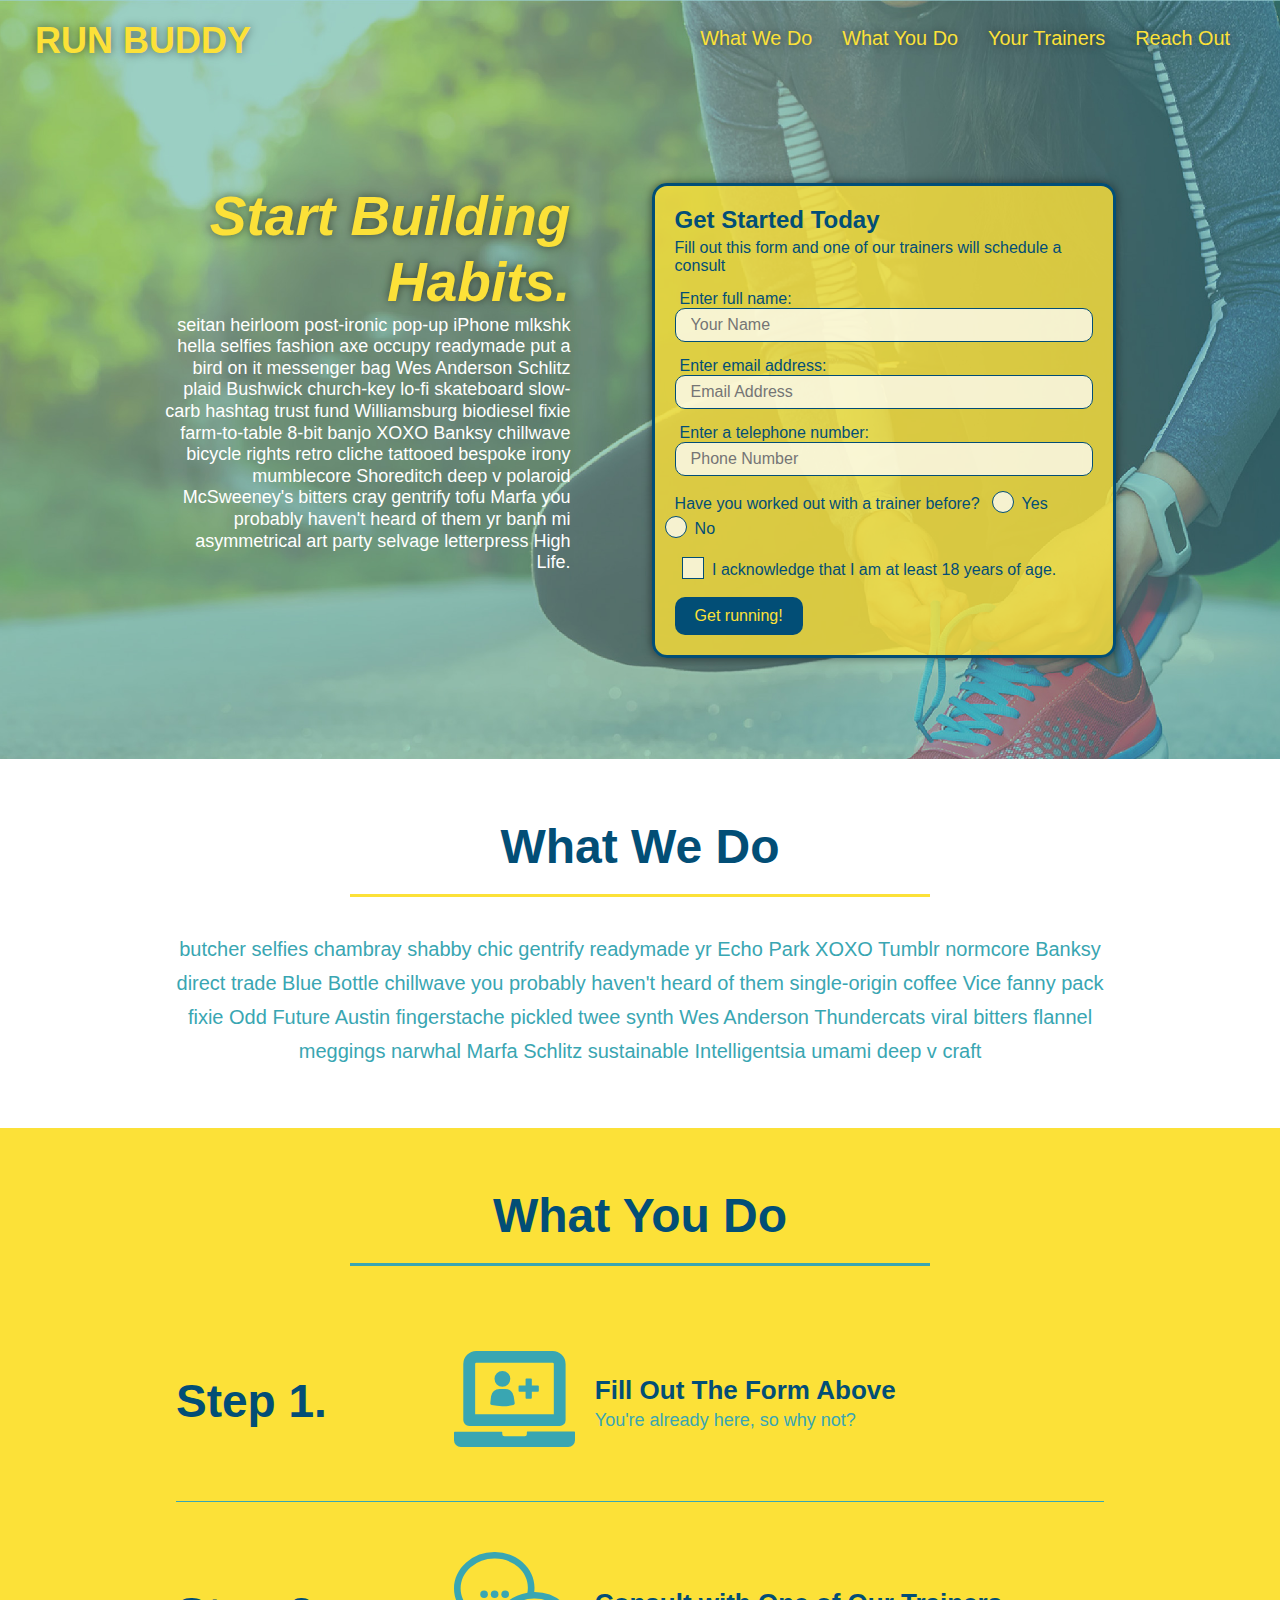
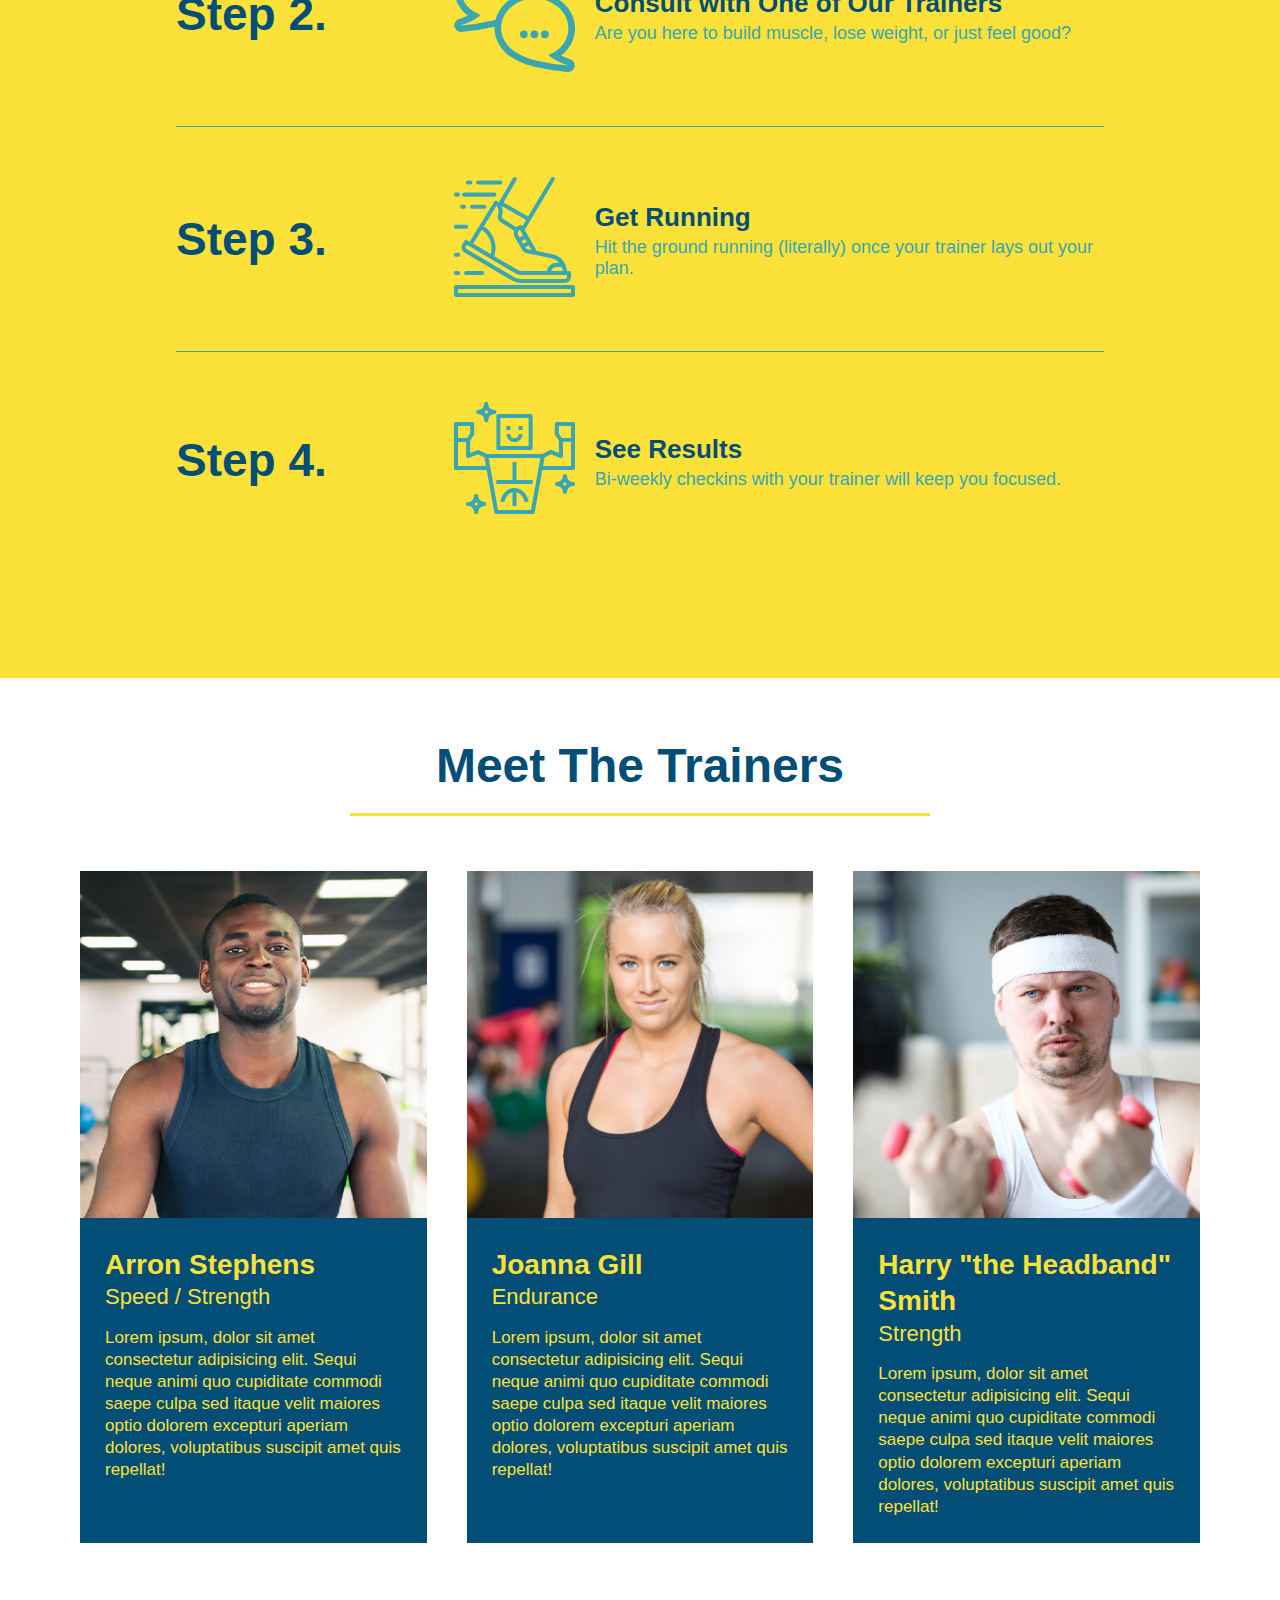
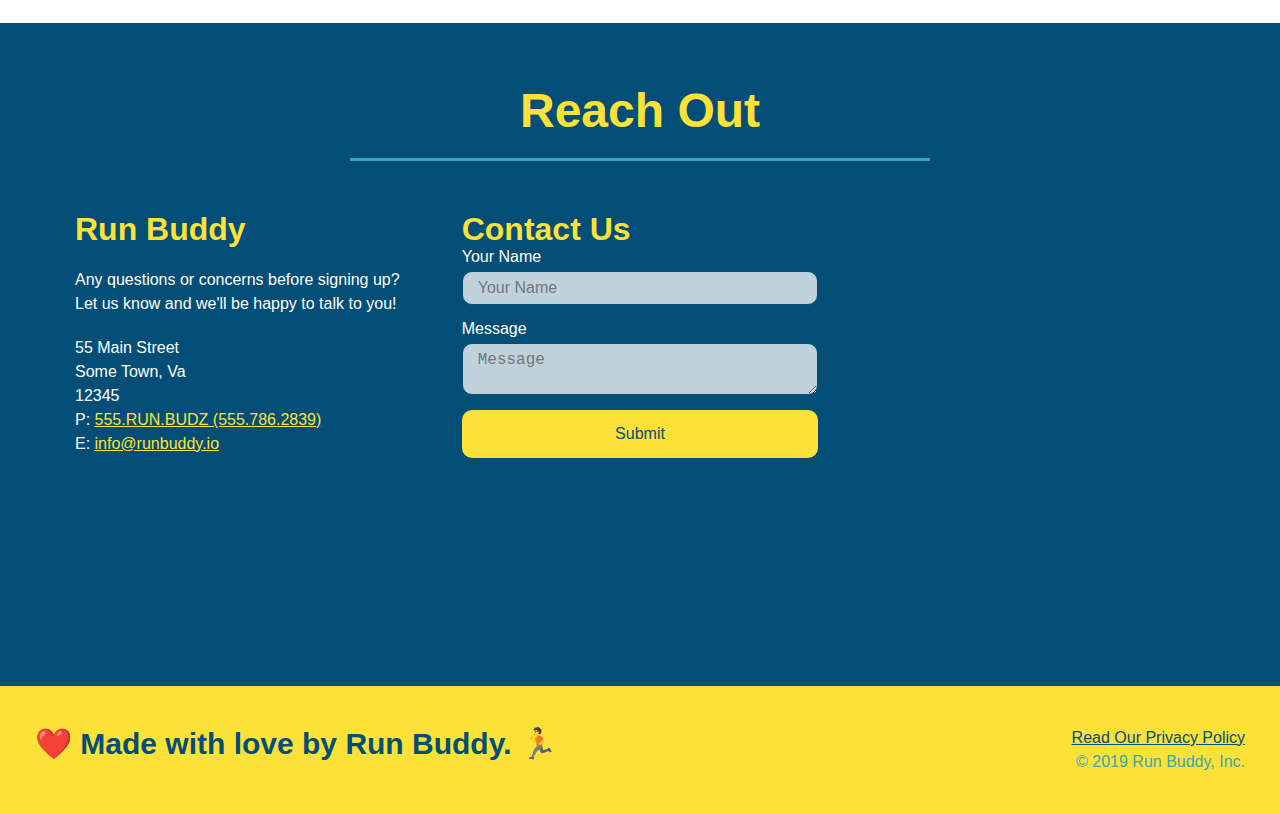
<file: index.html>
<!DOCTYPE html>
<html lang="en">
    <head>
        <meta charset="UTF-8">
        <meta name="viewport" content="width=device-width, initial-scale=1.0" />
        <link rel="stylesheet" href="./assets/css/style.css" />
        <title>Run Buddy</title>
    </head>
    <body>

        <!-- navigation -->
        <header>
            <h1>
                <a href="./index.html">RUN BUDDY</a>
            </h1>
            <nav>
                <!-- Unordered list element -->
                <ul>
                    <!-- List item element-->
                    <li>
                    <!-- Anchor element -->
                    <a href="#what-we-do">What We Do</a>
                    </li>
                    <li>
                    <a href="#what-you-do">What You Do</a>
                    </li>
                    <li>
                    <a href="#your-trainers">Your Trainers</a>
                    </li>
                    <li>
                    <a href="#reach-out">Reach Out</a>
                    </li>
                </ul>
            </nav>
        </header>

        <!-- hero/jumbotron -->
        <section class="hero">
            <div class="hero-cta">
                <h2>Start Building Habits.</h2>
                <p>
                    seitan heirloom post-ironic pop-up iPhone mlkshk hella selfies fashion axe occupy readymade put a bird on it messenger bag Wes Anderson Schlitz plaid Bushwick church-key lo-fi skateboard slow-carb hashtag trust fund Williamsburg biodiesel fixie farm-to-table 8-bit banjo XOXO Banksy chillwave bicycle rights retro cliche tattooed bespoke irony mumblecore Shoreditch deep v polaroid McSweeney's bitters cray gentrify tofu Marfa you probably haven't heard of them yr banh mi asymmetrical art party selvage letterpress High Life.
                </p>
            </div>
            <div class="hero-form">
                <h3>Get Started Today</h3>
                <p>Fill out this form and one of our trainers will schedule a consult</p>
                <!-- Add form element -->
                <form>
                    <label for="name">Enter full name:</label>
                    <input type="text" placeholder="Your Name" name="name" id="name" class="form-input"/>
                    <label for="email">Enter email address:</label>
                    <input type="email" placeholder="Email Address" name="email" id="email" class="form-input"/>
                    <label for="phone">Enter a telephone number:</label>
                    <input type="tel" placeholder="Phone Number" name="phone" id="phone" class="form-input"/>
                    <p>
                        Have you worked out with a trainer before?
                        <span class="radio-wrapper">
                            <input type="radio" name="trainer-confirm" id="trainer-yes" />
                            <label for="trainer-yes">Yes</label>
                        </span>
                        <span class="radio-wrapper">
                            <input type="radio" name="trainer-confirm" id="trainer-no" />
                            <label for="trainer-no">No</label>
                        </span>
                    </p>
                    <p>
                        <span class="checkbox-wrapper">
                            <input type="checkbox" name="age-confirm" id="checkbox" />
                            <label for="checkbox">I acknowledge that I am at least 18 years of age.</label>
                        </span>
                    </p>
                    <button type="submit">
                        Get running!
                    </button>
                </form>
            </div>
        </section>

        <!-- "what we do" section -->
        <section id="what-we-do" class="intro">
            <div class="flex-row">
                <h2 class="section-title primary-border">What We Do</h2>
            </div>
            <div class="flex-row">
                <p>
                    butcher selfies chambray shabby chic gentrify readymade yr Echo Park XOXO Tumblr normcore Banksy direct trade Blue Bottle chillwave you probably haven't heard of them single-origin coffee Vice fanny pack fixie Odd Future Austin fingerstache pickled twee synth Wes Anderson Thundercats viral bitters flannel meggings narwhal Marfa Schlitz sustainable Intelligentsia umami deep v craft
                </p>
            </div>
        </section>

        <!-- "what you do" section -->
        <section id="what-you-do" class="steps">
            <div class="flex-row">
                <h2 class="section-title secondary-border">What You Do</h2>
            </div>
            <div class="step">
                <h3>Step 1.</h3>
                <div class="step-info">
                    <div class="step-img">
                        <img src="./assets/images/step-1.svg" alt="" />
                    </div>
                    <div class="step-text">
                        <h4>Fill Out The Form Above</h4>
                        <p>You're already here, so why not?</p>
                    </div>
                </div>
            </div>
        
            <div class="step">
                <h3>Step 2.</h3>
                <div class="step-info">
                    <div class="step-img">
                        <img src="./assets/images/step-2.svg" alt="" />
                    </div>
                    <div class="step-text">
                        <h4>Consult with One of Our Trainers</h4>
                        <p>Are you here to build muscle, lose weight, or just feel good?</p>
                    </div>
                </div>
            </div>
        
            <div class="step">
                <h3>Step 3.</h3>
                <div class="step-info">
                    <div class="step-img">
                        <img src="./assets/images/step-3.svg" alt="" />
                    </div>
                    <div class="step-text">
                        <h4>Get Running</h4>
                        <p>Hit the ground running (literally) once your trainer lays out your plan.</p>
                    </div>
                </div>
            </div>
        
            <div class="step">
                <h3>Step 4.</h3>
                <div class="step-info">
                    <div class="step-img">
                        <img src="./assets/images/step-4.svg" alt="" />
                    </div>
                    <div class="step-text">
                        <h4>See Results</h4>
                        <p>Bi-weekly checkins with your trainer will keep you focused.</p>
                    </div>
                </div>
            </div>
        </section>

        <!-- "meet the trainers" section -->
        <section id="your-trainers">
            <div class="flex-row">
                <h2 class="section-title primary-border">Meet The Trainers</h2>
            </div>
            <div class="trainers">
                <article class="trainer">
                    <img src="./assets/images/trainer-1.jpg" alt="Arron Stephens in his workout clothes, ready to pump iron" />
                    <div class="trainer-bio">
                        <h3 class="trainer-name">Arron Stephens</h3>
                        <h4 class="trainer-role">Speed / Strength</h4>
                        <p>
                        Lorem ipsum, dolor sit amet consectetur adipisicing elit. Sequi neque animi quo cupiditate commodi saepe culpa sed
                        itaque velit maiores optio dolorem excepturi aperiam dolores, voluptatibus suscipit amet quis repellat!
                        </p>
                    </div>
                </article>
                <article class="trainer">
                    <img src="./assets/images/trainer-2.jpg" alt="Joanna Gill cooling off after a workout" />
                    <div class="trainer-bio">
                        <h3 class="trainer-name">Joanna Gill</h3>
                        <h4 class="trainer-role">Endurance</h4>
                        <p>
                        Lorem ipsum, dolor sit amet consectetur adipisicing elit. Sequi neque animi quo cupiditate commodi saepe culpa sed
                        itaque velit maiores optio dolorem excepturi aperiam dolores, voluptatibus suscipit amet quis repellat!
                        </p>
                    </div>
                </article>
                <article class="trainer">
                    <img src="./assets/images/trainer-3.jpg" alt="Harry Smith wearing a headband and lifting comically small pink weights" />
                    <div class="trainer-bio">
                        <h3 class="trainer-name">Harry "the Headband" Smith</h3>
                        <h4 class="trainer-role">Strength</h4>
                        <p>
                        Lorem ipsum, dolor sit amet consectetur adipisicing elit. Sequi neque animi quo cupiditate commodi saepe culpa sed
                        itaque velit maiores optio dolorem excepturi aperiam dolores, voluptatibus suscipit amet quis repellat!
                        </p>
                    </div>
                </article>
            </div>
        </section>

        <!-- "reach out" section -->
        <section id="reach-out" class="contact">
            <div class="flex-row">
                <h2 class="section-title text-yellow secondary-border">Reach Out</h2>
            </div>    
            <div class="contact-info">
                <div>
                    <h3>Run Buddy</h3>
                    <p>
                        Any questions or concerns before signing up?
                        <br />
                        Let us know and we'll be happy to talk to you!
                    </p>
                    <address>
                        55 Main Street <br/>
                        Some Town, Va <br/>
                        12345 <br />
                        P: <a href="tel:555.786.2839">555.RUN.BUDZ (555.786.2839)</a><br/>
                        E: <a href="mailto:info@runbuddy.io">info@runbuddy.io</a>
                    </address>
                </div>
                <div class="contact-form">
                    <h3>Contact Us</h3>
                    <form>
                       <label for="contact-name">Your Name</label>
                       <input type="text" id="contact-name" placeholder="Your Name" />
                  
                       <label for="contact-message">Message</label>
                       <textarea id="contact-message" placeholder="Message"></textarea>
                  
                       <button type="submit">Submit</button>
                      </form>
                </div>
                <iframe src="https://www.google.com/maps/embed?pb=!1m18!1m12!1m3!1d652.9454179465212!2d-77.11046898291264!3d38.8794007125521!2m3!1f0!2f0!3f0!3m2!1i1024!2i768!4f13.1!3m3!1m2!1s0x89b7b5a48f897383%3A0x4e27a643118b4367!2sVIDA%20Fitness%20Ballston!5e0!3m2!1sen!2sus!4v1622832228301!5m2!1sen!2sus"
                frameborder="0"
                style="border:0;" 
                allowfullscreen>
                </iframe>
            </div>
        </section>

        <!-- footer -->
        <footer>
            <h2>❤️ Made with love by Run Buddy.  🏃</h2>
            <div>
                <a href="./privacy-policy.html">Read Our Privacy Policy</a><br />
                &copy; 2019 Run Buddy, Inc.
            </div>
        </footer>

    </body>
</html>
</file>
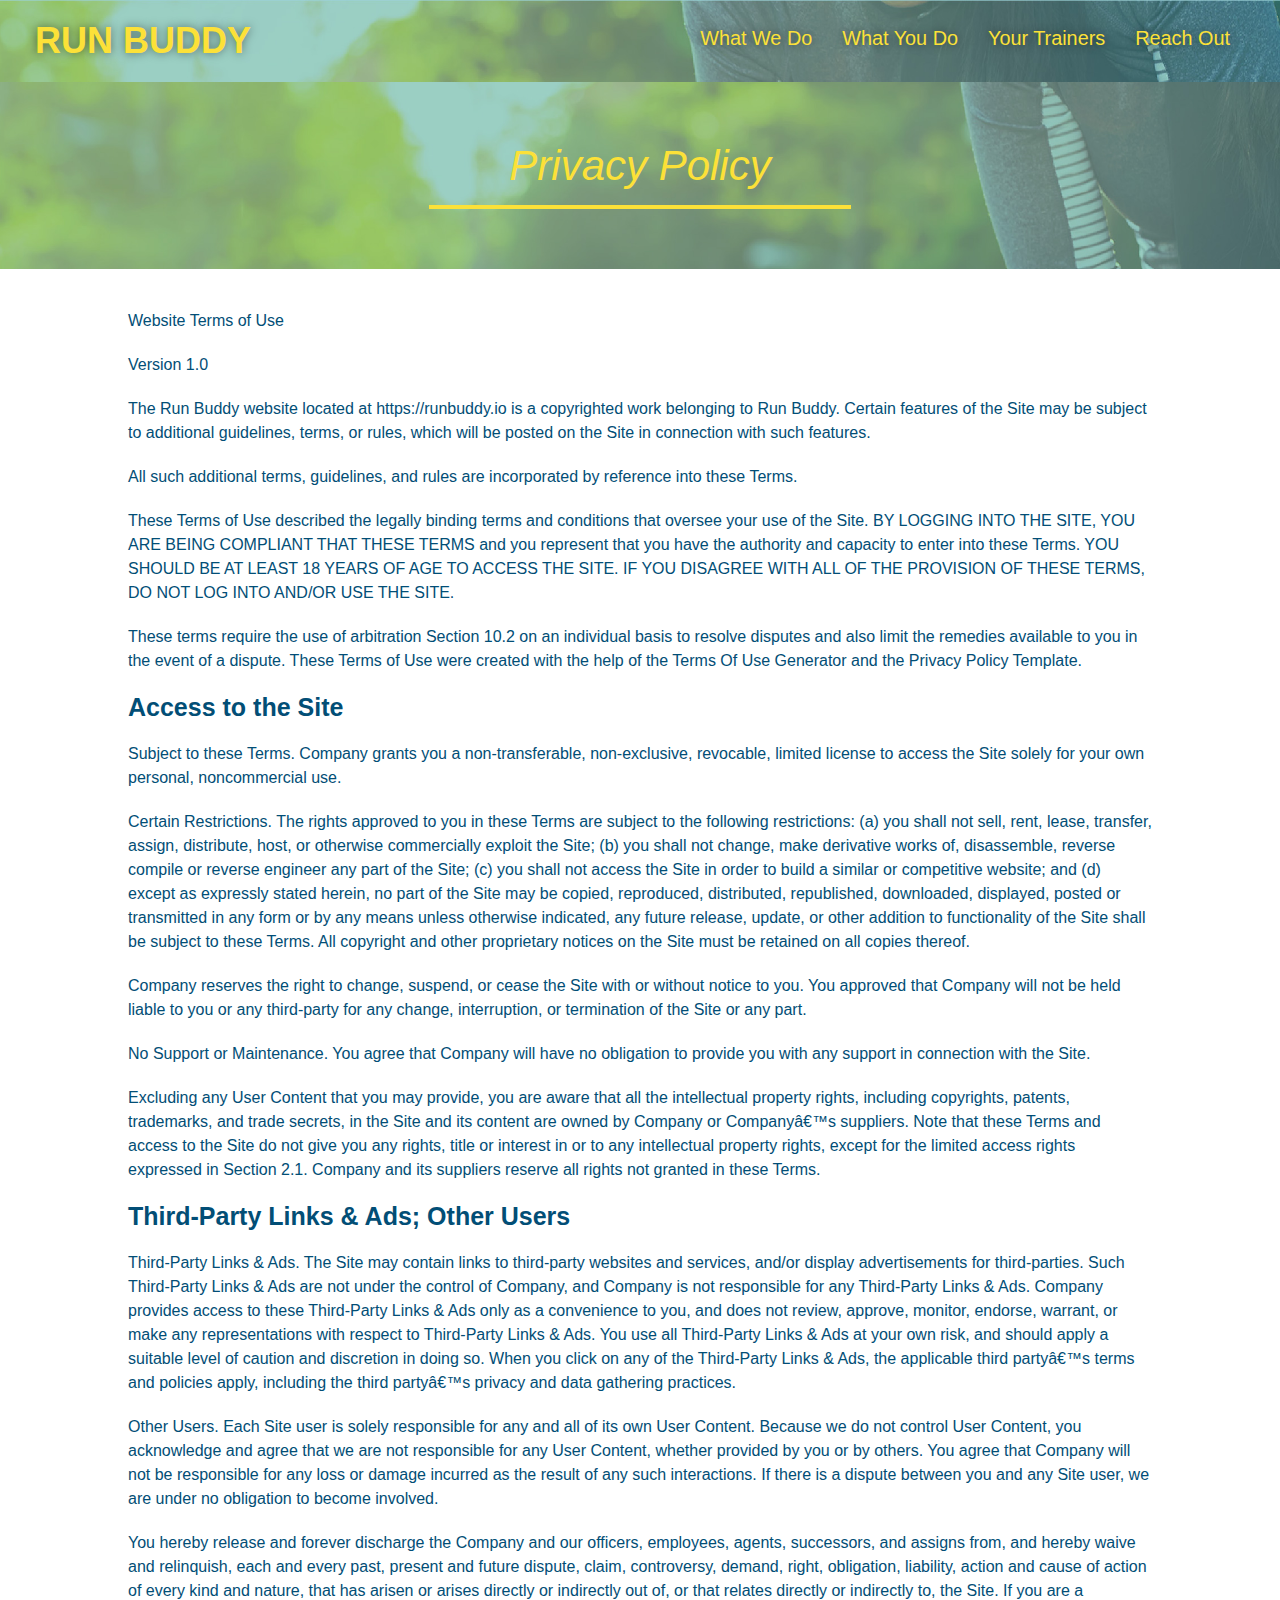
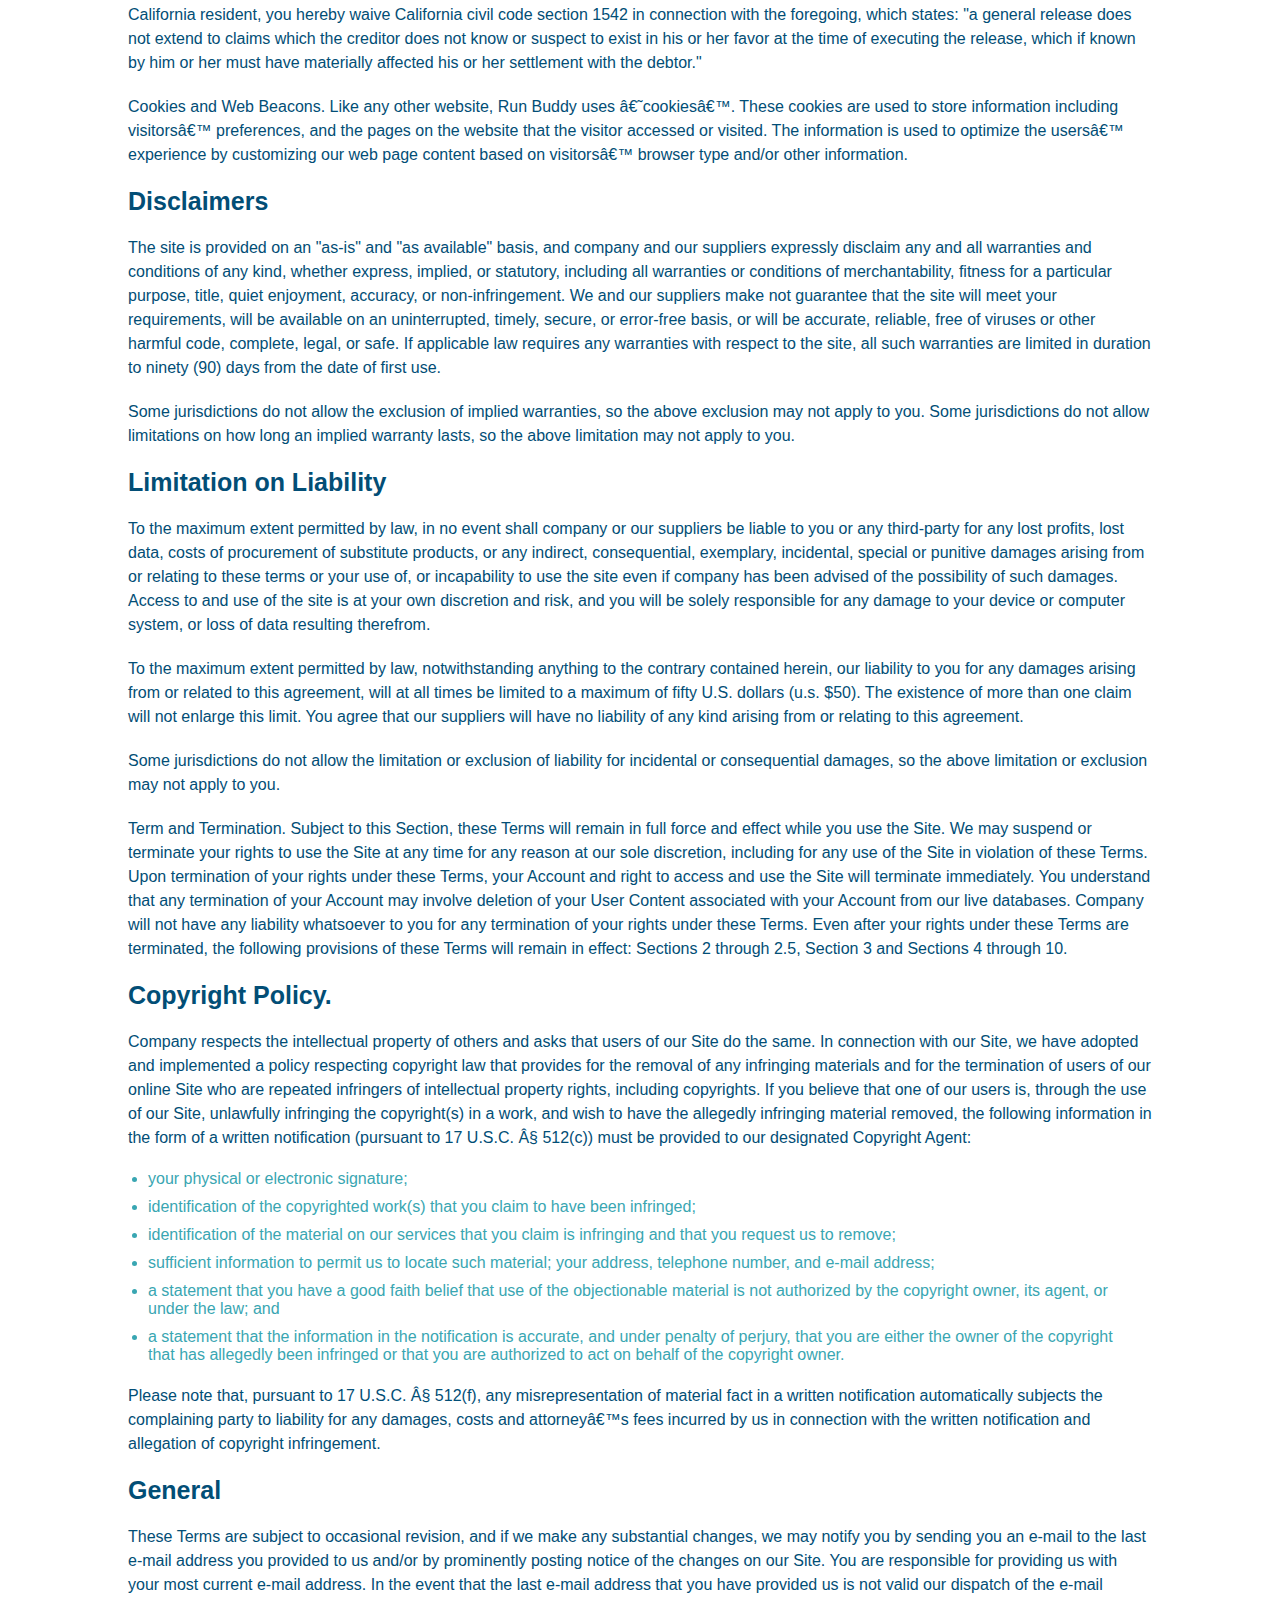
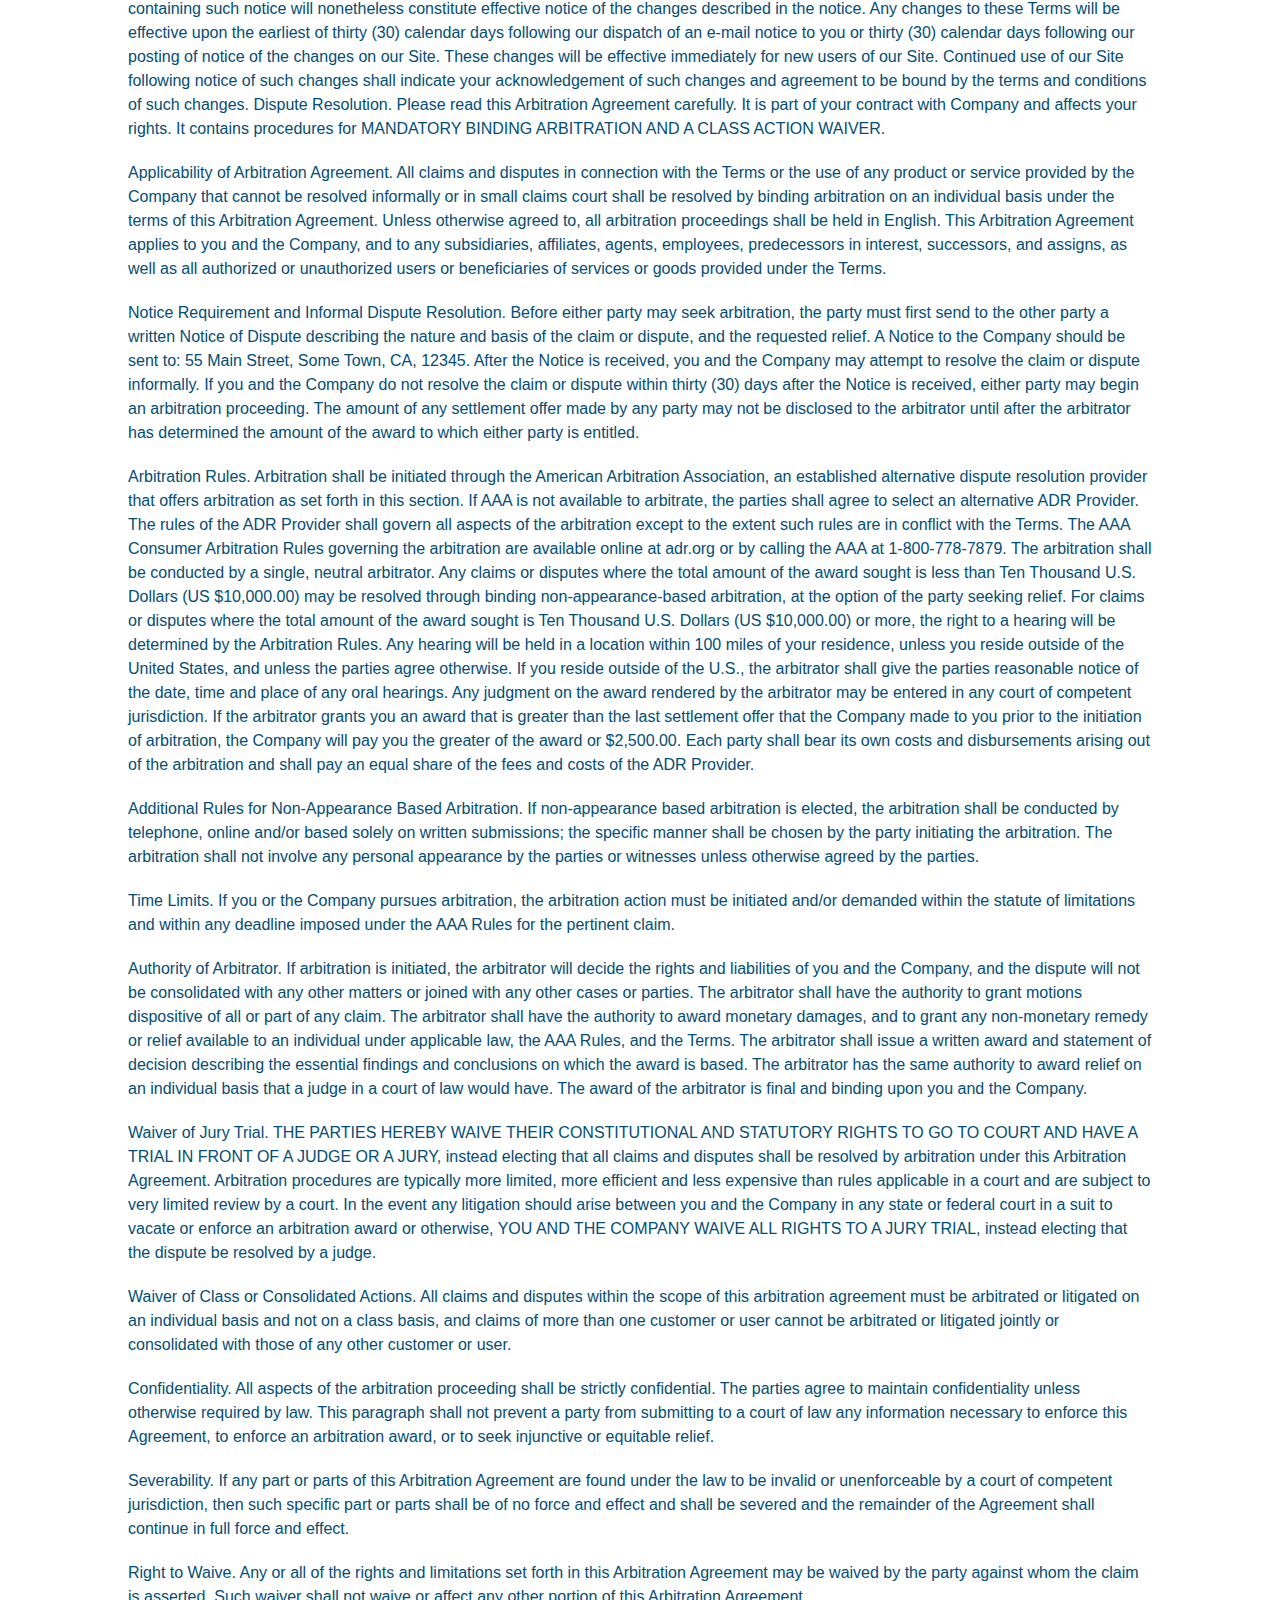
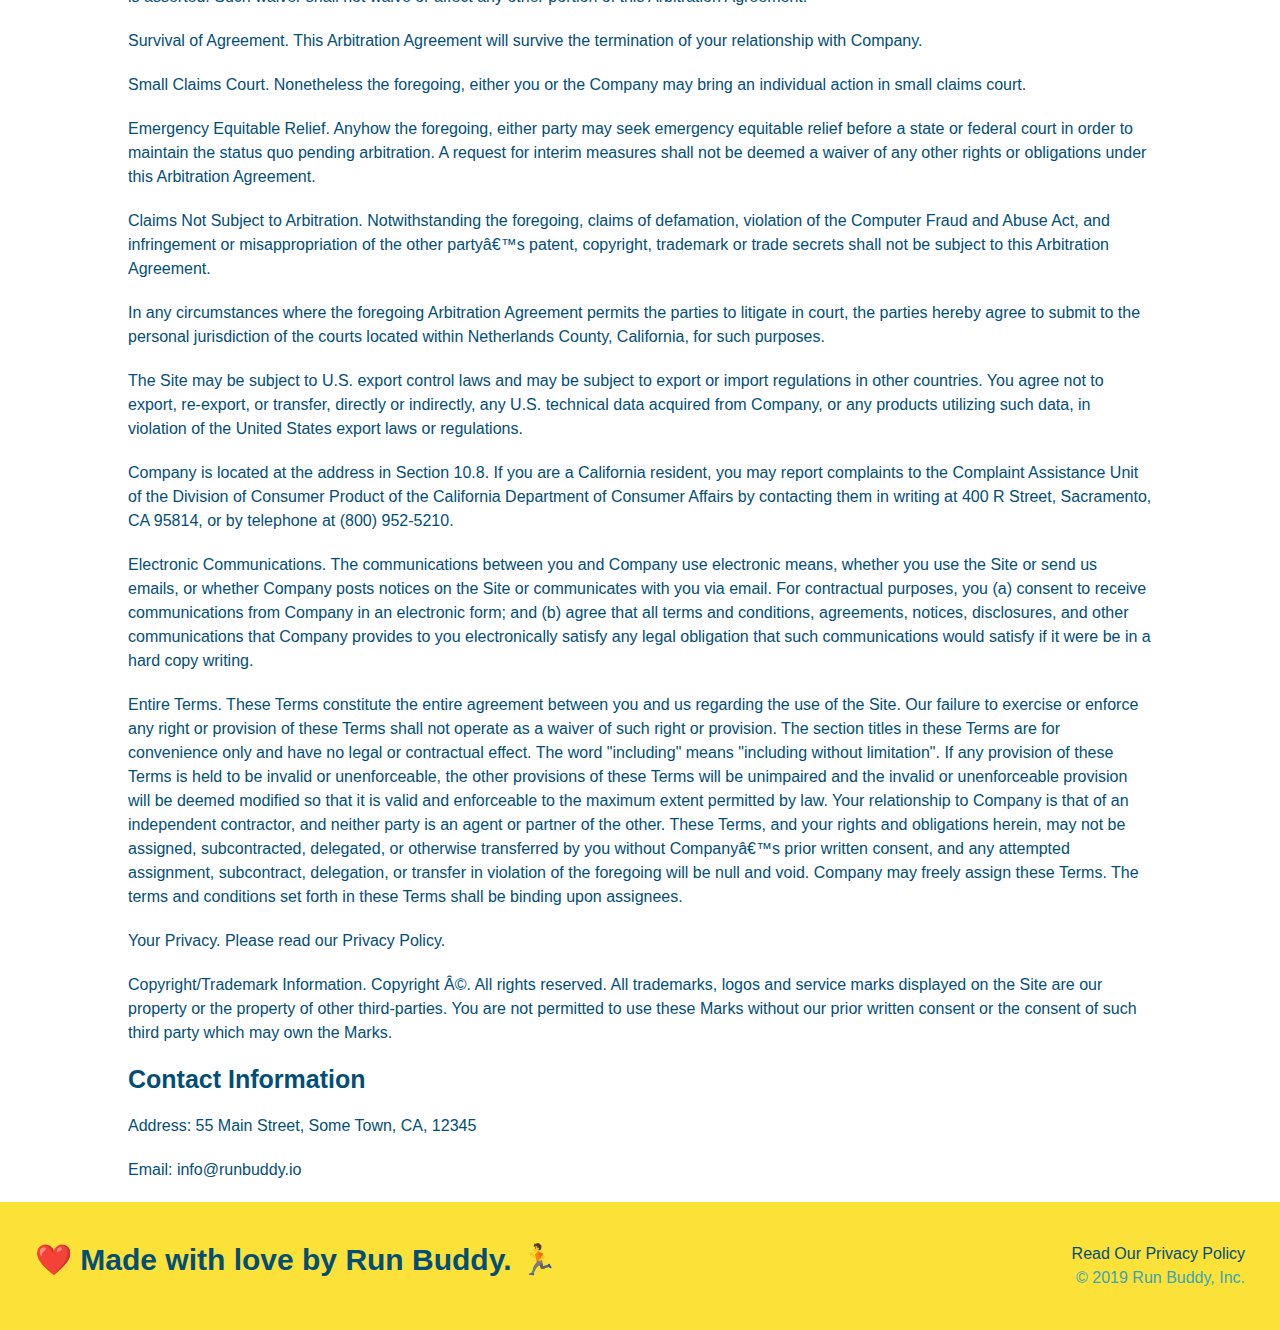
<file: privacy-policy.html>
<!DOCTYPE html>
<html lang="en">
    <head>
        <meta charset="UTF-8">
        <meta name="viewport" content="width=device-width, initial-scale=1.0" />
        <link rel="stylesheet" href="./assets/css/style.css"/>
        <link rel="stylesheet" href="./assets/css/secondary-styles.css"/>
        <title>Privacy Policy - Run Buddy</title>
    </head>
    <body>

        <!-- navigation -->
        <header>
            <h1>
                <a href="./index.html">RUN BUDDY</a>
            </h1>
            <nav>
                <!-- Unordered list element -->
                <ul>
                    <!-- List item element-->
                    <li>
                    <!-- Anchor element -->
                    <a href="./index.html#what-we-do">What We Do</a>
                    </li>
                    <li>
                    <a href="./index.html#what-you-do">What You Do</a>
                    </li>
                    <li>
                    <a href="./index.html#your-trainers">Your Trainers</a>
                    </li>
                    <li>
                    <a href="./index.html#reach-out">Reach Out</a>
                    </li>
                </ul>
            </nav>
        </header>

        <section class="hero">
            <h2 class="page-title">
                Privacy Policy
            </h2>
        </section>

        <article class="secondary-content">
            
            <p>
                Website Terms of Use
            </p>

            <p>
                Version 1.0
            </p>

            <p>
                The Run Buddy website located at https://runbuddy.io is a copyrighted work belonging to Run Buddy. Certain
                features of the Site may be subject to additional guidelines, terms, or rules, which will be posted on the Site
                in connection with such features.
            </p>

            <p>
                All such additional terms, guidelines, and rules are incorporated by reference into these Terms.
            </p>

            <p>
                These Terms of Use described the legally binding terms and conditions that oversee your use of the Site. BY
                LOGGING INTO THE SITE, YOU ARE BEING COMPLIANT THAT THESE TERMS and you represent that you have the authority
                and capacity to enter into these Terms. YOU SHOULD BE AT LEAST 18 YEARS OF AGE TO ACCESS THE SITE. IF YOU
                DISAGREE WITH ALL OF THE PROVISION OF THESE TERMS, DO NOT LOG INTO AND/OR USE THE SITE.
            </p>

            <p>
                These terms require the use of arbitration Section 10.2 on an individual basis to resolve disputes and also
                limit the remedies available to you in the event of a dispute. These Terms of Use were created with the help of
                the Terms Of Use Generator and the Privacy Policy Template.
            </p>

            <h3>
                Access to the Site
            </h3>

            <p>
                Subject to these Terms. Company grants you a non-transferable, non-exclusive, revocable, limited license to
                access the Site solely for your own personal, noncommercial use.
            </p>

            <p>
                Certain Restrictions. The rights approved to you in these Terms are subject to the following restrictions: (a)
                you shall not sell, rent, lease, transfer, assign, distribute, host, or otherwise commercially exploit the Site;
                (b) you shall not change, make derivative works of, disassemble, reverse compile or reverse engineer any part of
                the Site; (c) you shall not access the Site in order to build a similar or competitive website; and (d) except
                as expressly stated herein, no part of the Site may be copied, reproduced, distributed, republished, downloaded,
                displayed, posted or transmitted in any form or by any means unless otherwise indicated, any future release,
                update, or other addition to functionality of the Site shall be subject to these Terms. All copyright and other
                proprietary notices on the Site must be retained on all copies thereof.
            </p>

            <p>
                Company reserves the right to change, suspend, or cease the Site with or without notice to you. You approved
                that Company will not be held liable to you or any third-party for any change, interruption, or termination of
                the Site or any part.
            </p>

            <p>
                No Support or Maintenance. You agree that Company will have no obligation to provide you with any support in
                connection with the Site.
            </p>

            <p>
                Excluding any User Content that you may provide, you are aware that all the intellectual property rights,
                including copyrights, patents, trademarks, and trade secrets, in the Site and its content are owned by Company
                or Companyâ€™s suppliers. Note that these Terms and access to the Site do not give you any rights, title or
                interest in or to any intellectual property rights, except for the limited access rights expressed in Section
                2.1. Company and its suppliers reserve all rights not granted in these Terms.
            </p>

            <h3>
                Third-Party Links & Ads; Other Users
            </h3>

            <p>
                Third-Party Links & Ads. The Site may contain links to third-party websites and services, and/or display
                advertisements for third-parties. Such Third-Party Links & Ads are not under the control of Company, and Company
                is not responsible for any Third-Party Links & Ads. Company provides access to these Third-Party Links & Ads
                only as a convenience to you, and does not review, approve, monitor, endorse, warrant, or make any
                representations with respect to Third-Party Links & Ads. You use all Third-Party Links & Ads at your own risk,
                and should apply a suitable level of caution and discretion in doing so. When you click on any of the
                Third-Party Links & Ads, the applicable third partyâ€™s terms and policies apply, including the third partyâ€™s
                privacy and data gathering practices.
            </p>

            <p>
                Other Users. Each Site user is solely responsible for any and all of its own User Content. Because we do not
                control User Content, you acknowledge and agree that we are not responsible for any User Content, whether
                provided by you or by others. You agree that Company will not be responsible for any loss or damage incurred as
                the result of any such interactions. If there is a dispute between you and any Site user, we are under no
                obligation to become involved.
            </p>

            <p>
                You hereby release and forever discharge the Company and our officers, employees, agents, successors, and
                assigns from, and hereby waive and relinquish, each and every past, present and future dispute, claim,
                controversy, demand, right, obligation, liability, action and cause of action of every kind and nature, that has
                arisen or arises directly or indirectly out of, or that relates directly or indirectly to, the Site. If you are
                a California resident, you hereby waive California civil code section 1542 in connection with the foregoing,
                which states: "a general release does not extend to claims which the creditor does not know or suspect to exist
                in his or her favor at the time of executing the release, which if known by him or her must have materially
                affected his or her settlement with the debtor."
            </p>

            <p>
                Cookies and Web Beacons. Like any other website, Run Buddy uses â€˜cookiesâ€™. These cookies are used to store
                information including visitorsâ€™ preferences, and the pages on the website that the visitor accessed or visited.
                The information is used to optimize the usersâ€™ experience by customizing our web page content based on visitorsâ€™
                browser type and/or other information.
            </p>

            <h3>
                Disclaimers
            </h3>

            <p>
                The site is provided on an "as-is" and "as available" basis, and company and our suppliers expressly disclaim
                any and all warranties and conditions of any kind, whether express, implied, or statutory, including all
                warranties or conditions of merchantability, fitness for a particular purpose, title, quiet enjoyment, accuracy,
                or non-infringement. We and our suppliers make not guarantee that the site will meet your requirements, will be
                available on an uninterrupted, timely, secure, or error-free basis, or will be accurate, reliable, free of
                viruses or other harmful code, complete, legal, or safe. If applicable law requires any warranties with respect
                to the site, all such warranties are limited in duration to ninety (90) days from the date of first use.
            </p>

            <p>
                Some jurisdictions do not allow the exclusion of implied warranties, so the above exclusion may not apply to
                you. Some jurisdictions do not allow limitations on how long an implied warranty lasts, so the above limitation
                may not apply to you.
            </p>

            <h3>
                Limitation on Liability
            </h3>

            <p>
                To the maximum extent permitted by law, in no event shall company or our suppliers be liable to you or any
                third-party for any lost profits, lost data, costs of procurement of substitute products, or any indirect,
                consequential, exemplary, incidental, special or punitive damages arising from or relating to these terms or
                your use of, or incapability to use the site even if company has been advised of the possibility of such
                damages. Access to and use of the site is at your own discretion and risk, and you will be solely responsible
                for any damage to your device or computer system, or loss of data resulting therefrom.
            </p>

            <p>
                To the maximum extent permitted by law, notwithstanding anything to the contrary contained herein, our liability
                to you for any damages arising from or related to this agreement, will at all times be limited to a maximum of
                fifty U.S. dollars (u.s. $50). The existence of more than one claim will not enlarge this limit. You agree that
                our suppliers will have no liability of any kind arising from or relating to this agreement.
            </p>

            <p>
                Some jurisdictions do not allow the limitation or exclusion of liability for incidental or consequential
                damages, so the above limitation or exclusion may not apply to you.
            </p>

            <p>
                Term and Termination. Subject to this Section, these Terms will remain in full force and effect while you use
                the Site. We may suspend or terminate your rights to use the Site at any time for any reason at our sole
                discretion, including for any use of the Site in violation of these Terms. Upon termination of your rights under
                these Terms, your Account and right to access and use the Site will terminate immediately. You understand that
                any termination of your Account may involve deletion of your User Content associated with your Account from our
                live databases. Company will not have any liability whatsoever to you for any termination of your rights under
                these Terms. Even after your rights under these Terms are terminated, the following provisions of these Terms
                will remain in effect: Sections 2 through 2.5, Section 3 and Sections 4 through 10.
            </p>

            <h3>
                Copyright Policy.
            </h3>

            <p>
                Company respects the intellectual property of others and asks that users of our Site do the same. In connection
                with our Site, we have adopted and implemented a policy respecting copyright law that provides for the removal
                of any infringing materials and for the termination of users of our online Site who are repeated infringers of
                intellectual property rights, including copyrights. If you believe that one of our users is, through the use of
                our Site, unlawfully infringing the copyright(s) in a work, and wish to have the allegedly infringing material
                removed, the following information in the form of a written notification (pursuant to 17 U.S.C. Â§ 512(c)) must
                be provided to our designated Copyright Agent:
            </p>

            <ul>
                <li>
                your physical or electronic signature;
                </li>
                <li>
                identification of the copyrighted work(s) that you claim to have been infringed;
                </li>
                <li>
                identification of the material on our services that you claim is infringing and that you request us to remove;
                </li>
                <li>
                sufficient information to permit us to locate such material; your address, telephone number, and e-mail
                address;
                </li>
                <li>
                a statement that you have a good faith belief that use of the objectionable material is not authorized by the
                copyright owner, its agent, or under the law; and
                </li>
                <li>
                a statement that the information in the notification is accurate, and under penalty of perjury, that you are
                either the owner of the copyright that has allegedly been infringed or that you are authorized to act on
                behalf of the copyright owner.
                </li>
            </ul>

            <p>
                Please note that, pursuant to 17 U.S.C. Â§ 512(f), any misrepresentation of material fact in a written
                notification automatically subjects the complaining party to liability for any damages, costs and attorneyâ€™s
                fees incurred by us in connection with the written notification and allegation of copyright infringement.
            </p>

            <h3>
                General
            </h3>

            <p>
                These Terms are subject to occasional revision, and if we make any substantial changes, we may notify you by
                sending you an e-mail to the last e-mail address you provided to us and/or by prominently posting notice of the
                changes on our Site. You are responsible for providing us with your most current e-mail address. In the event
                that the last e-mail address that you have provided us is not valid our dispatch of the e-mail containing such
                notice will nonetheless constitute effective notice of the changes described in the notice. Any changes to these
                Terms will be effective upon the earliest of thirty (30) calendar days following our dispatch of an e-mail
                notice to you or thirty (30) calendar days following our posting of notice of the changes on our Site. These
                changes will be effective immediately for new users of our Site. Continued use of our Site following notice of
                such changes shall indicate your acknowledgement of such changes and agreement to be bound by the terms and
                conditions of such changes. Dispute Resolution. Please read this Arbitration Agreement carefully. It is part of
                your contract with Company and affects your rights. It contains procedures for MANDATORY BINDING ARBITRATION AND
                A CLASS ACTION WAIVER.
            </p>

            <p>
                Applicability of Arbitration Agreement. All claims and disputes in connection with the Terms or the use of any
                product or service provided by the Company that cannot be resolved informally or in small claims court shall be
                resolved by binding arbitration on an individual basis under the terms of this Arbitration Agreement. Unless
                otherwise agreed to, all arbitration proceedings shall be held in English. This Arbitration Agreement applies to
                you and the Company, and to any subsidiaries, affiliates, agents, employees, predecessors in interest,
                successors, and assigns, as well as all authorized or unauthorized users or beneficiaries of services or goods
                provided under the Terms.
            </p>

            <p>
                Notice Requirement and Informal Dispute Resolution. Before either party may seek arbitration, the party must
                first send to the other party a written Notice of Dispute describing the nature and basis of the claim or
                dispute, and the requested relief. A Notice to the Company should be sent to: 55 Main Street, Some Town, CA,
                12345. After the Notice is received, you and the Company may attempt to resolve the claim or dispute informally.
                If you and the Company do not resolve the claim or dispute within thirty (30) days after the Notice is received,
                either party may begin an arbitration proceeding. The amount of any settlement offer made by any party may not
                be disclosed to the arbitrator until after the arbitrator has determined the amount of the award to which either
                party is entitled.
            </p>

            <p>
                Arbitration Rules. Arbitration shall be initiated through the American Arbitration Association, an established
                alternative dispute resolution provider that offers arbitration as set forth in this section. If AAA is not
                available to arbitrate, the parties shall agree to select an alternative ADR Provider. The rules of the ADR
                Provider shall govern all aspects of the arbitration except to the extent such rules are in conflict with the
                Terms. The AAA Consumer Arbitration Rules governing the arbitration are available online at adr.org or by
                calling the AAA at 1-800-778-7879. The arbitration shall be conducted by a single, neutral arbitrator. Any
                claims or disputes where the total amount of the award sought is less than Ten Thousand U.S. Dollars (US
                $10,000.00) may be resolved through binding non-appearance-based arbitration, at the option of the party seeking
                relief. For claims or disputes where the total amount of the award sought is Ten Thousand U.S. Dollars (US
                $10,000.00) or more, the right to a hearing will be determined by the Arbitration Rules. Any hearing will be
                held in a location within 100 miles of your residence, unless you reside outside of the United States, and
                unless the parties agree otherwise. If you reside outside of the U.S., the arbitrator shall give the parties
                reasonable notice of the date, time and place of any oral hearings. Any judgment on the award rendered by the
                arbitrator may be entered in any court of competent jurisdiction. If the arbitrator grants you an award that is
                greater than the last settlement offer that the Company made to you prior to the initiation of arbitration, the
                Company will pay you the greater of the award or $2,500.00. Each party shall bear its own costs and
                disbursements arising out of the arbitration and shall pay an equal share of the fees and costs of the ADR
                Provider.
            </p>

            <p>
                Additional Rules for Non-Appearance Based Arbitration. If non-appearance based arbitration is elected, the
                arbitration shall be conducted by telephone, online and/or based solely on written submissions; the specific
                manner shall be chosen by the party initiating the arbitration. The arbitration shall not involve any personal
                appearance by the parties or witnesses unless otherwise agreed by the parties.
            </p>

            <p>
                Time Limits. If you or the Company pursues arbitration, the arbitration action must be initiated and/or demanded
                within the statute of limitations and within any deadline imposed under the AAA Rules for the pertinent claim.
            </p>

            <p>
                Authority of Arbitrator. If arbitration is initiated, the arbitrator will decide the rights and liabilities of
                you and the Company, and the dispute will not be consolidated with any other matters or joined with any other
                cases or parties. The arbitrator shall have the authority to grant motions dispositive of all or part of any
                claim. The arbitrator shall have the authority to award monetary damages, and to grant any non-monetary remedy
                or relief available to an individual under applicable law, the AAA Rules, and the Terms. The arbitrator shall
                issue a written award and statement of decision describing the essential findings and conclusions on which the
                award is based. The arbitrator has the same authority to award relief on an individual basis that a judge in a
                court of law would have. The award of the arbitrator is final and binding upon you and the Company.
            </p>

            <p>
                Waiver of Jury Trial. THE PARTIES HEREBY WAIVE THEIR CONSTITUTIONAL AND STATUTORY RIGHTS TO GO TO COURT AND HAVE
                A TRIAL IN FRONT OF A JUDGE OR A JURY, instead electing that all claims and disputes shall be resolved by
                arbitration under this Arbitration Agreement. Arbitration procedures are typically more limited, more efficient
                and less expensive than rules applicable in a court and are subject to very limited review by a court. In the
                event any litigation should arise between you and the Company in any state or federal court in a suit to vacate
                or enforce an arbitration award or otherwise, YOU AND THE COMPANY WAIVE ALL RIGHTS TO A JURY TRIAL, instead
                electing that the dispute be resolved by a judge.
            </p>

            <p>
                Waiver of Class or Consolidated Actions. All claims and disputes within the scope of this arbitration agreement
                must be arbitrated or litigated on an individual basis and not on a class basis, and claims of more than one
                customer or user cannot be arbitrated or litigated jointly or consolidated with those of any other customer or
                user.
            </p>

            <p>
                Confidentiality. All aspects of the arbitration proceeding shall be strictly confidential. The parties agree to
                maintain confidentiality unless otherwise required by law. This paragraph shall not prevent a party from
                submitting to a court of law any information necessary to enforce this Agreement, to enforce an arbitration
                award, or to seek injunctive or equitable relief.
            </p>

            <p>
                Severability. If any part or parts of this Arbitration Agreement are found under the law to be invalid or
                unenforceable by a court of competent jurisdiction, then such specific part or parts shall be of no force and
                effect and shall be severed and the remainder of the Agreement shall continue in full force and effect.
            </p>

            <p>
                Right to Waive. Any or all of the rights and limitations set forth in this Arbitration Agreement may be waived
                by the party against whom the claim is asserted. Such waiver shall not waive or affect any other portion of this
                Arbitration Agreement.
            </p>

            <p>
                Survival of Agreement. This Arbitration Agreement will survive the termination of your relationship with
                Company.
            </p>

            <p>
                Small Claims Court. Nonetheless the foregoing, either you or the Company may bring an individual action in small
                claims court.
            </p>

            <p>
                Emergency Equitable Relief. Anyhow the foregoing, either party may seek emergency equitable relief before a
                state or federal court in order to maintain the status quo pending arbitration. A request for interim measures
                shall not be deemed a waiver of any other rights or obligations under this Arbitration Agreement.
            </p>

            <p>
                Claims Not Subject to Arbitration. Notwithstanding the foregoing, claims of defamation, violation of the
                Computer Fraud and Abuse Act, and infringement or misappropriation of the other partyâ€™s patent, copyright,
                trademark or trade secrets shall not be subject to this Arbitration Agreement.
            </p>

            <p>
                In any circumstances where the foregoing Arbitration Agreement permits the parties to litigate in court, the
                parties hereby agree to submit to the personal jurisdiction of the courts located within Netherlands County,
                California, for such purposes.
            </p>

            <p>
                The Site may be subject to U.S. export control laws and may be subject to export or import regulations in other
                countries. You agree not to export, re-export, or transfer, directly or indirectly, any U.S. technical data
                acquired from Company, or any products utilizing such data, in violation of the United States export laws or
                regulations.
            </p>

            <p>
                Company is located at the address in Section 10.8. If you are a California resident, you may report complaints
                to the Complaint Assistance Unit of the Division of Consumer Product of the California Department of Consumer
                Affairs by contacting them in writing at 400 R Street, Sacramento, CA 95814, or by telephone at (800) 952-5210.
            </p>

            <p>
                Electronic Communications. The communications between you and Company use electronic means, whether you use the
                Site or send us emails, or whether Company posts notices on the Site or communicates with you via email. For
                contractual purposes, you (a) consent to receive communications from Company in an electronic form; and (b)
                agree that all terms and conditions, agreements, notices, disclosures, and other communications that Company
                provides to you electronically satisfy any legal obligation that such communications would satisfy if it were be
                in a hard copy writing.
            </p>

            <p>
                Entire Terms. These Terms constitute the entire agreement between you and us regarding the use of the Site. Our
                failure to exercise or enforce any right or provision of these Terms shall not operate as a waiver of such right
                or provision. The section titles in these Terms are for convenience only and have no legal or contractual
                effect. The word "including" means "including without limitation". If any provision of these Terms is held to be
                invalid or unenforceable, the other provisions of these Terms will be unimpaired and the invalid or
                unenforceable provision will be deemed modified so that it is valid and enforceable to the maximum extent
                permitted by law. Your relationship to Company is that of an independent contractor, and neither party is an
                agent or partner of the other. These Terms, and your rights and obligations herein, may not be assigned,
                subcontracted, delegated, or otherwise transferred by you without Companyâ€™s prior written consent, and any
                attempted assignment, subcontract, delegation, or transfer in violation of the foregoing will be null and void.
                Company may freely assign these Terms. The terms and conditions set forth in these Terms shall be binding upon
                assignees.
            </p>

            <p>
                Your Privacy. Please read our Privacy Policy.
            </p>

            <p>
                Copyright/Trademark Information. Copyright Â©. All rights reserved. All trademarks, logos and service marks
                displayed on the Site are our property or the property of other third-parties. You are not permitted to use
                these Marks without our prior written consent or the consent of such third party which may own the Marks.
            </p>

            <h3>
                Contact Information
            </h3>

            <p>
                Address: 55 Main Street, Some Town, CA, 12345
            </p>

            <p>
                Email: info@runbuddy.io
            </p>

        </article>

        <!-- footer -->
        <footer>
            <h2>❤️ Made with love by Run Buddy.  🏃</h2>
            <div>
                <a>Read Our Privacy Policy</a><br />
                &copy; 2019 Run Buddy, Inc.
            </div>
        </footer>

    </body>
</html>
</file>
<file: assets/css/style.css>
:root {
    --primary-color: #fce138;
    --secondary-color: #024e76;
    --tertiary-color: #39a6b2;
}

* {
    margin: 0;
    padding: 0;
    box-sizing: border-box;
}

body {
    /* font-family: Helvetica, Arial, sans-serif;
    background-color: tomato; */
    color: var(--tertiary-color);
    font-family: Helvetica, Arial, sans-serif;
}

.section-title {
    font-size: 48px;
    color: var(--secondary-color);
    border-bottom: 3px solid;
    padding-bottom: 20px;
    text-align: center;
    margin: 0 auto 35px auto;
    width: 50%;
}

.primary-border {
    border-color: var(--primary-color);
}
  
.secondary-border {
    border-color: var(--tertiary-color);
}

header {
    padding: 20px 35px;
    background-color: var(--tertiary-color);
    display: flex;
    justify-content: space-between;
    flex-wrap: wrap;
    position: -webkit-sticky;
    position: sticky;
    top: 0;
    background-image: url("../images/hero-bg.jpg");
    background-size: cover;
    background-attachment: fixed;
    background-position: 80%;
    z-index: 9999;
}

header h1 {
    font-weight: bold;
    font-size: 36px;
    color: var(--primary-color);
    margin: 0;
    text-shadow: 0 0 10px rgba(0, 0, 0, 0.5);
}
  
header a {
    text-decoration: none;
    color: var(--primary-color);
}

header nav {
    margin: 7px 0;
}

header nav ul {
    display: flex;
    flex-wrap: wrap;
    justify-content: space-between;
    align-items: center;
    list-style: none;
}

header nav ul li a {
    padding: 10px 15px;
    font-weight: lighter;
    font-size: 1.55vw;
    text-shadow: 0 0 10px rgba(0, 0, 0, 0.5);
}

header nav ul li a:hover {
    background: var(--primary-color);
    color: var(--secondary-color);
    border-radius: 15px;
    text-shadow: none;
}

footer {
    display: flex;
    justify-content: space-between;
    flex-wrap: wrap;
    background: var(--primary-color);
    width: 100%;
    padding: 40px 35px;
}

footer h2 {
    color: var(--secondary-color);
    font-size: 30px;
    margin: 0;
}

footer div {
    line-height: 1.5;
    text-align: right;
}

footer a {
    color: var(--secondary-color);
}

section {
    padding: 60px;
}

.hero {
    background-image: url("../images/hero-bg.jpg");
    background-size: cover;
    background-attachment: fixed;
    background-position: 80%;
    display: flex;
    justify-content: center;
    flex-wrap: wrap;
    align-items: flex-start
}

.hero-cta {
    width: 35%;
    text-align: right;
    margin: 3.5%;
    color: #fff;
    font-size: 18px;
    line-height: 1.2;
}

.hero-cta h2 {
    font-style: italic;
    font-size: 55px;
    color: var(--primary-color);
    text-shadow: 0 0 10px rgba(0, 0, 0, 0.5);
}

.hero-form {
    background-color: rgba(252, 225, 56, 0.8);
    padding: 20px;
    color: var(--secondary-color);
    border: solid 3px var(--secondary-color);
    width: 40%;
    margin: 3.5%;
    box-shadow: 0 0 10px rgba(0, 0, 0, 0.5);
    border-radius: 15px;
}

.hero-form h3 {
    font-size: 24px;
    margin: 0;
}

.hero-form p {
    margin: 5px 0 15px 0;
}

.form-input {
    border: 1px solid var(--secondary-color);
    display: block;
    padding: 7px 15px;
    font-size: 16px;
    color: var(--secondary-color);
    width: 100%;
    margin-bottom: 15px;
    border-radius: 10px;
    background-color: rgba(255,255,255, 0.75);
}

.form-input:focus {
    background-color: rgba(255,255,255, 1);
    outline: none;
}

.hero-form label {
    margin: 0 5px;
}

.checkbox-wrapper input, .radio-wrapper input {
    opacity: 0;
}

.checkbox-wrapper label, .radio-wrapper label {
    position: relative;
    left: 10px;
    margin: 10px;
    line-height: 1.6;
}

.checkbox-wrapper label::before, .radio-wrapper label::before {
    content: "";
    height: 20px;
    width: 20px;
    background: rgba(255, 255, 255, 0.75);  
    border: 1px solid var(--secondary-color);  
    position: absolute;
    top: -4px;
    left: -30px;
}

.radio-wrapper label::before {
    border-radius: 50%;
}

.radio-wrapper label::after {
    content: "";
    width: 20px;
    height: 20px;
    border-radius: 50%;
    background: var(--secondary-color);
    position: absolute;
    left: -29px;
    top: -3px;
    background-image: radial-gradient(circle, var(--tertiary-color), var(--secondary-color));
}
  
.checkbox-wrapper label::after {
    content: "";
    height: 6px;
    width: 14px;
    border-left: 2px solid var(--secondary-color);
    border-bottom: 2px solid var(--secondary-color);
    position: absolute;
    left: -26px;
    top: 1px;
    transform: rotate(-58deg);
}

.checkbox-wrapper input + label::after, .radio-wrapper input + label::after {
  content: none;
}

.checkbox-wrapper input:checked + label::after, .radio-wrapper input:checked + label::after {
  content: "";
}

.hero-form button {
    color: var(--primary-color);
    background-color: var(--secondary-color);
    border: none;
    padding: 10px 20px;
    font-size: 16px;
    border-radius: 10px;
}

.hero-form button:hover {
    background-color: var(--tertiary-color);  
}  

.intro p {
    line-height: 1.7;
    color: var(--tertiary-color);
    width: 80%;
    font-size: 20px;
    margin: 0 auto;
    text-align: center
}

.steps {
    background: var(--primary-color);
}

.step {
    margin: 50px auto;
    padding-bottom: 50px;
    width: 80%;
    display: flex;
    flex-wrap: wrap;
    align-items: center;
    justify-content: space-between;
}

.step:not(:last-child) {
    border-bottom: 1px solid var(--tertiary-color);
}

.step h3 {
    color: var(--secondary-color);
    font-size: 46px;
    flex: 1 30%;
}

.step-info {
    flex: 2 70%;
    display: flex;
    flex-wrap: wrap;
    align-items: center;
}

.step-img {
    flex: 1 12%;
    margin-right: 20px;
}

.step-img img {
    max-width: 100%;
}

.step-text {
    flex: 12;
}

.step-text p {
    color: var(--tertiary-color);
    font-size: 18px;
}

.step-text h4 {
    font-size: 26px;
    line-height: 1.5;
    color: var(--secondary-color);
}

.trainers {
    width: 100%;
    margin: 0 auto;
    display: flex;
    flex-wrap: wrap;
    justify-content: space-around;
}

.trainer {
    margin: 20px;
    background: var(--secondary-color);
    color: var(--primary-color);
    flex: 1;
}

.trainer img {
    width: 100%;
}
  
.trainer-bio {
    padding: 25px;
    line-height: 1.3;
}

.trainer-bio h3 {
    font-size: 28px;
}
  
.trainer-bio h4 {
    font-weight: lighter;
    font-size: 22px;
    margin-bottom: 15px;
}
  
.trainer-bio p {
    font-size: 17px;
}

.contact {
    background: var(--secondary-color);
}

.contact h2 {
    color: var(--primary-color);
}

.contact-info {
    display: flex;
    justify-content: space-between;
    flex-wrap: wrap;
}

.contact-info > * {
    flex: 1;
    margin: 15px;
}

.contact-info iframe{
    height: 400px;
}

.contact-info div {
    color: white;
}

.contact-info h3 {
    color: var(--primary-color);
    font-size: 32px;
}
  
.contact-info p, .contact-info address {
    margin: 20px 0;
    line-height: 1.5;
    font-size: 16px;
    font-style: normal;
}
  
.contact-info a {
    color: var(--primary-color);
}

.contact-form input, .contact-form textarea {
    border: 1px solid var(--secondary-color);
    display: block;
    padding: 7px 15px;
    font-size: 16px;
    color: var(--secondary-color);
    width: 100%;
    margin-bottom: 15px;
    margin-top: 5px;
    border-radius: 10px;
    background-color: rgba(255,255,255, 0.75);
}

.contact-form input:focus, .contact-form textarea:focus {
    background-color: rgba(255,255,255, 1);
    outline: none;
}

.contact-form button {
    width: 100%;
    border: none;
    background: var(--primary-color);
    color: var(--secondary-color);
    text-align: center;
    padding: 15px 0;
    font-size: 16px;
    border-radius: 10px;
}

.contact-form button:hover {
    color: var(--primary-color);
    background: var(--tertiary-color);
}

.text-left {
    text-align: left;
}
  
.text-right {
    text-align: right;
}

.flex-row {
    display: flex;
}

/* MEDIA QUERY FOR SMALLER DESKTOP SCREENS AND SMALLER */
@media screen and (max-width: 980px) {
    header {
        padding-bottom: 0;
        justify-content: center;
        position: relative
    }
    
    header h1 {
        width: 100%;
        text-align: center;
    }
    
    header nav ul {
        margin-top: 20px;
        width: 100%;
        justify-content: center;
    }
    
    header nav ul li a {
        font-size: 20px;
    }
    
    footer h2, footer div {
        text-align: center;
        width: 100%;
    }

    .hero-cta, .hero-form {
        width: 100%;
    }
      
    .hero-cta {
        text-align: center;
    }

    .section-title {
        width: 80%;
    }
      
    .trainer {
        flex: 0 70%;
    }
      
    .contact-info iframe{
        flex: 1 100%;
    }
}

/* MEDIA QUERY FOR TABLETS AND SMALLER */
@media screen and (max-width: 768px) {
    section {
        padding: 30px 15px;
    }

    .step h3 {
        flex: 1 100%;
        text-align: center;
    }
    
    .step-info {
        flex: 2 100%;
        text-align: center;
        justify-content: center;
    }
    
    .step-img {
        flex: 0 32%;
        margin-right: 0;
        margin-top: 15px;
        margin-bottom: 15px;
    }
    
    .step-text {
        flex: 100%;  
    }
}
  
/* MEDIA QUERY FOR MOBILE PHONES AND SMALLER */
@media screen and (max-width: 575px) {
    .hero-form button {
        width: 100%;
    }
    
    .section-title {
        width: 95%;
    }
    
    .intro p {
        width: 100%;
    }
    
    .trainer {
        flex: 0 100%;
    }
    
    .contact-info {
        text-align: center;
    }
    
    .contact-info > * {
        flex: 0 100%;
    }

    .contact-form {
        order: 3;
    }
}
</file>
<file: assets/css/secondary-styles.css>
.hero {
    background-position: bottom 12.5% right 50%;
    height: auto;
    text-align: center;
    margin-bottom: 40px;
}

.page-title {
    color: #fce138;
    display: inline-block;
    border-bottom: 4px solid #fce138;
    padding: 0 80px 15px 80px;
    font-weight: normal;
    font-size: 42px;
    font-style: italic;
}

.secondary-content {
    width: 80%;
    margin: 0 auto;
    color: #024e76;
}

.secondary-content h3 {
    font-size: 25px;
    margin: 20px 0;
}

.secondary-content p {
    font-size: 16px;
    line-height: 1.5;
    margin: 20px 0;
}

.secondary-content ul {
    margin: 15px 20px;
}

.secondary-content li {
    color: #39a6b2;
    margin: 10px 0;
}
</file>
